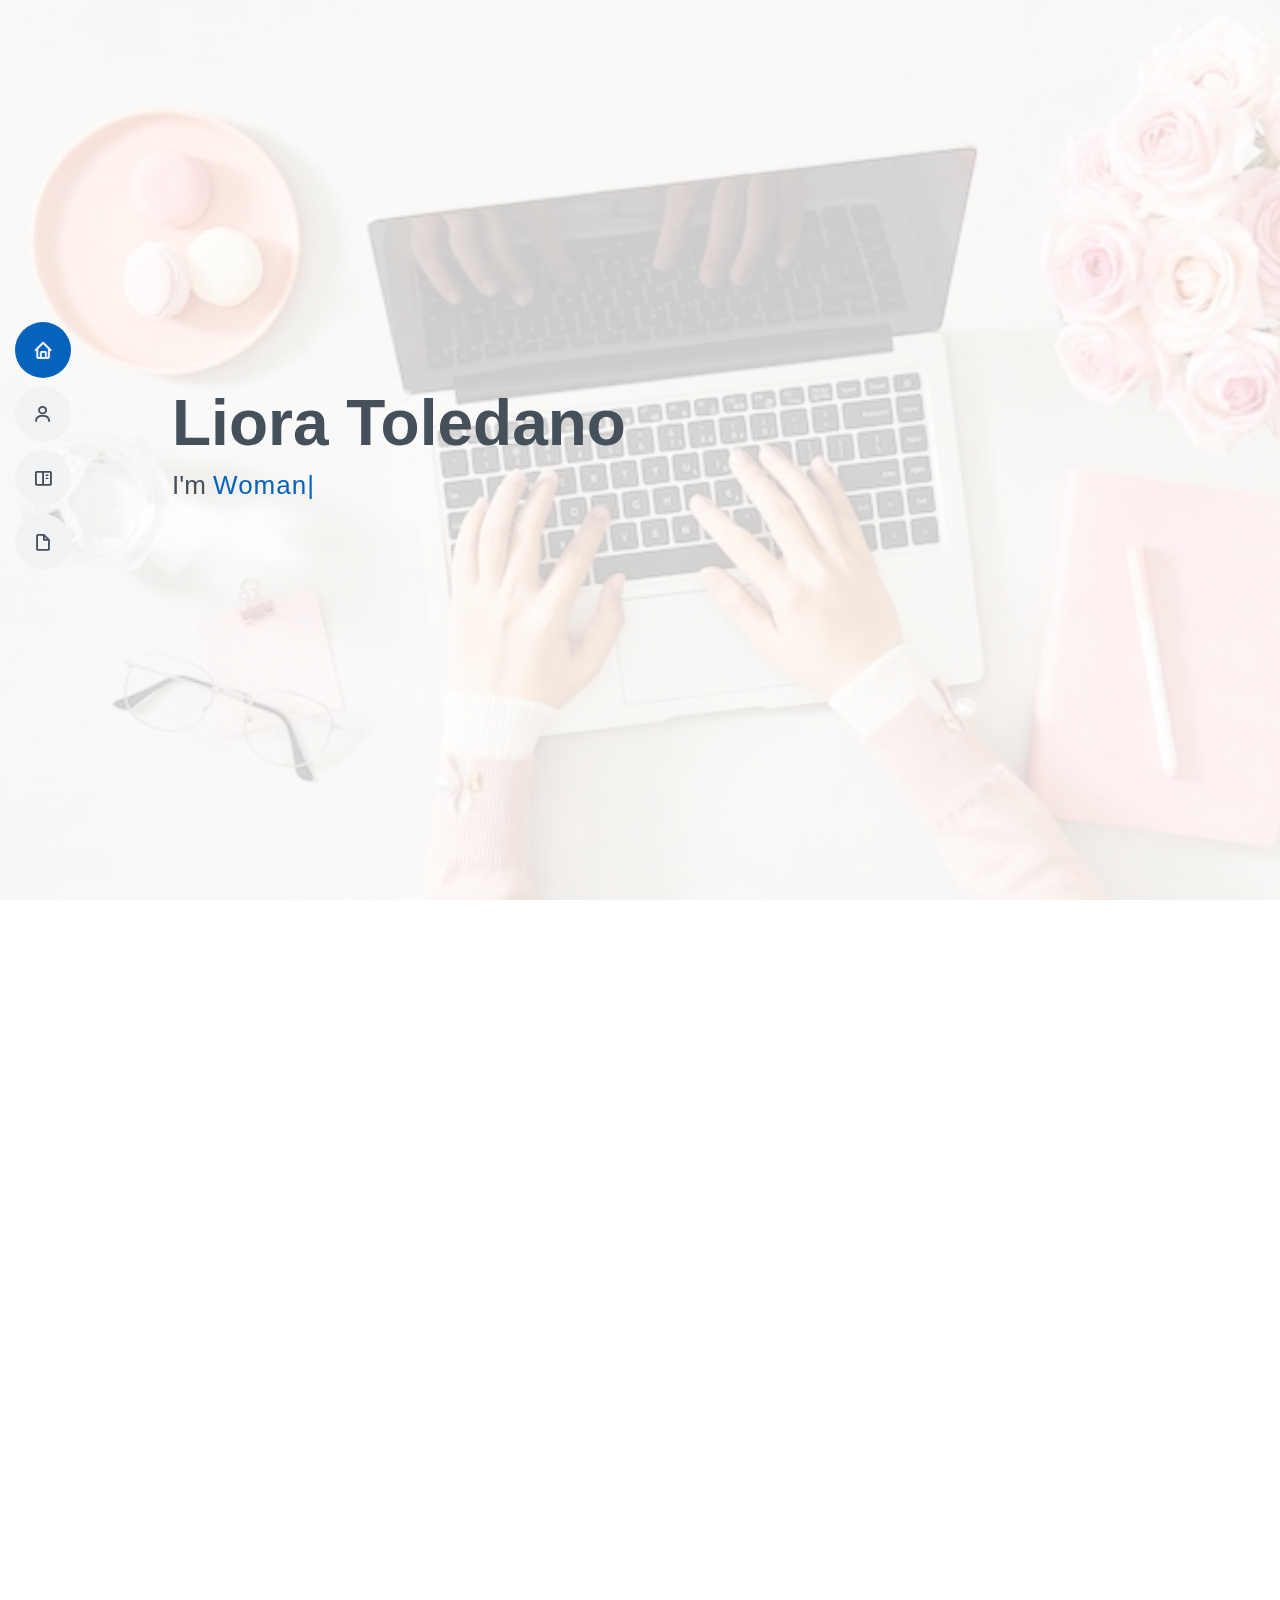
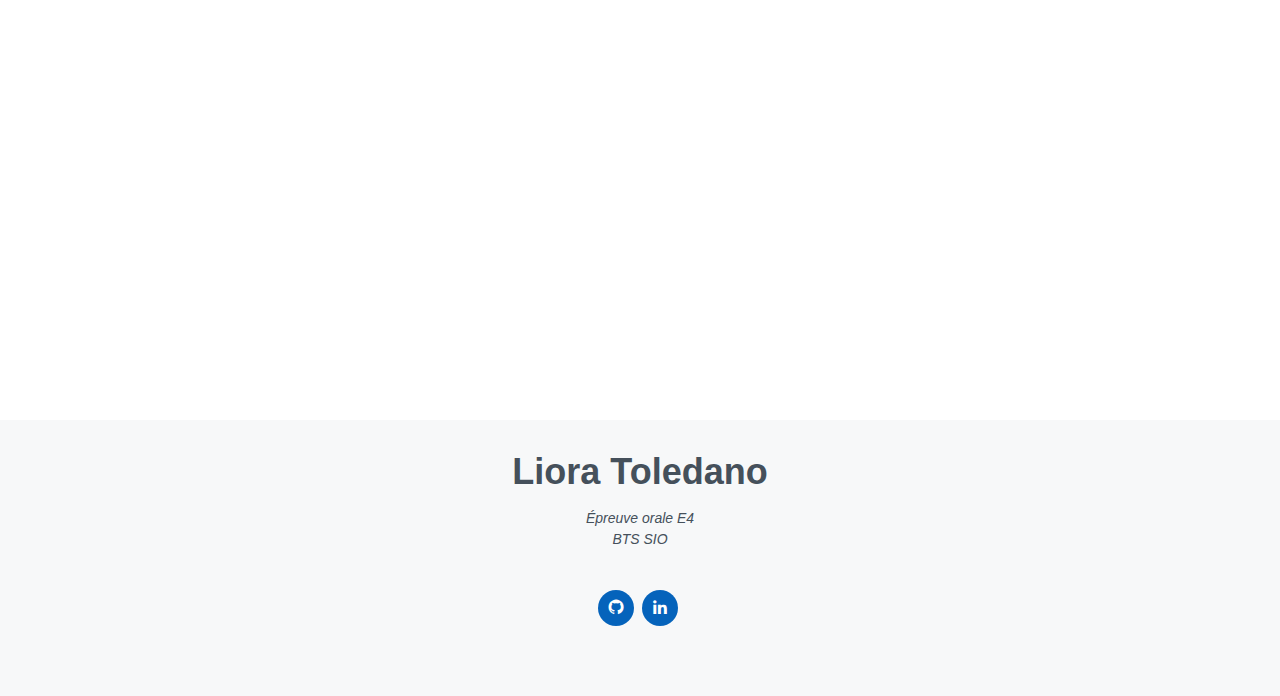
<file: MyResume 2/index.html>
<!DOCTYPE html>
<html lang="en">

<head>
  <meta charset="utf-8">
  <meta content="width=device-width, initial-scale=1.0" name="viewport">

  <title>Mon Portfolio</title>
  <meta content="" name="description">
  <meta content="" name="keywords">


  <!--//image dans l url -->
  <link href="assets/img/testimonials/liora.jpg" rel="icon">
  <link href="assets/img/apple-touch-icon.png" rel="apple-touch-icon">


  <!-- Vendor CSS Files -->
  <link href="assets/vendor/aos/aos.css" rel="stylesheet">
  <link href="assets/vendor/bootstrap/css/bootstrap.min.css" rel="stylesheet">
  <link href="assets/vendor/bootstrap-icons/bootstrap-icons.css" rel="stylesheet">
  <link href="assets/vendor/boxicons/css/boxicons.min.css" rel="stylesheet">
  <link href="assets/vendor/glightbox/css/glightbox.min.css" rel="stylesheet">
  <link href="assets/vendor/swiper/swiper-bundle.min.css" rel="stylesheet">

  <!-- Template Main CSS File -->
  <link href="assets/css/style.css" rel="stylesheet">

  <!-- =======================================================
  * Template Name: MyResume - v4.9.2
  * Template URL: https://bootstrapmade.com/free-html-bootstrap-template-my-resume/
  * Author: BootstrapMade.com
  * License: https://bootstrapmade.com/license/
  ======================================================== -->
</head>

<body>

  <!-- ======= Mobile nav toggle button ======= -->
  <!-- <button type="button" class="mobile-nav-toggle d-xl-none"><i class="bi bi-list mobile-nav-toggle"></i></button> -->
  <i class="bi bi-list mobile-nav-toggle d-lg-none"></i>
  <!-- ======= Header ======= -->
  <header id="header" class="d-flex flex-column justify-content-center">

    <nav id="navbar" class="navbar nav-menu">
      <ul>
        <li><a href="#hero" class="nav-link scrollto active"><i class="bx bx-home"></i> <span>Portfolio</span></a></li>
        <li><a href="#CV" class="nav-link scrollto"><i class="bx bx-user"></i> <span>CV</span></a></li>
        <li><a href="#resume" class="nav-link scrollto"><i class="bx bx-book-content"></i> <span>Stages</span></a></li>
        <li><a href="#portfolio" class="nav-link scrollto"><i class=" bx bx-file-blank"></i> <span>Projets</span></a></li>
      </ul>
    </nav><!-- .nav-menu -->

  </header><!-- End Header -->

  <!-- ======= Hero Section ======= -->
  <section id="hero" class="d-flex flex-column justify-content-center">
    <div class="container" data-aos="zoom-in" data-aos-delay="100">
      <h1>Liora Toledano</h1>
      <p>I'm <span class="typed" data-typed-items="Woman, Developer, Designer, Passionate"></span></p>
    </div>
  </section><!-- End Hero -->


    <!-- ======= Resume Section ======= -->
    <section id="CV" class="resume">
      <div class="container" data-aos="fade-up">
        <div class="section-title">
          <h2>Parcours Professionnel</h2>
        </div>

        <div class="row">
          <div class="col-lg-6">
            <h3 class="resume-title">Formation</h3>
            <div class="resume-item pb-0">
              <ul>
                <li>Lycée ORT Daniel Mayer Montreuil <br>
                  2022-2023: 2ème année de BTS Service Informatique aux Organisations en initial. </li>
                <li>Lycée ORT Daniel Mayer Montreuil <br>
                  2021-2022: 1ère année de BTS Service Informatique aux Organisations en initial.  </li>
                <li>Lycée ORT Daniel Mayer Montreuil <br>
                  2021: Baccalauréat Sciences et Technologies du Management et de la Gestion <br>
                  Spécialité: Systèmes d'Information et de Gestion <br>
                  Mention: Bien. </li>
                <li>Lycée ORT Daniel Mayer Montreuil <br>
                  2018: Brevet des collèges.</li>
              </ul>
            </div>

            <h3 class="resume-title">Langues</h3>
            <div class="resume-item">
              <ul>
                <li>Français: Langue courante</li>
                <li>Anglais: Notions</li>
                <li>Hébreu: Niveau scolaire</li>
              </ul>
            </div>
            <div class="resume-item">
            </div>
          </div>

          <div class="col-lg-6">
            <h3 class="resume-title">Compétences Informatiques</h3>
            <div class="resume-item">
              <h5>2020 - 2022</h5>
              <ul>
                <li>Auto formation langage HTML, CSS </li>
                <li>Attestation Secnum Académie (ANSSI): <br>
                  Sécurité informatique  </li>
                <li>Langage: PHP, JAVA, PYTHON </li>
                <li>Maitrise du framework Tailwind CSS</li>
                <li>Utilisation de Github  </li>
                <li>Manipulation de FIGMA (éditeur de maquettage) </li>
                <li>Bureautique PACK office (Word, Excel, Powerpoint)</li>
              </ul>
            </div>

            <div class="resume-item">
              <h3 class="resume-title">Expériences professionnelles</h3>
              <p>Stage de 5 semaines au sein de l'entreprise NORMAPART <br>
                Fonction: Réingénierie d'un site web existant <br>
                Environnement Technique: Wordpress </p>

              <p> <br>Vendeuse et conseillère <br>
                Boutique de mariage Couture Nuptiale </p>
            </div>
            </div>
          </div>
        </div>

      </div>
    </section><!-- End Resume Section -->

  <!-- ======= Services Section ======= -->
  <section id="services" class="services">
    <div class="container" data-aos="fade-up">

      <div class="section-title">
        <h2>Services</h2>
        <p>Magnam dolores commodi suscipit. Necessitatibus eius consequatur ex aliquid fuga eum quidem. Sit sint consectetur velit. Quisquam quos quisquam cupiditate. Et nemo qui impedit suscipit alias ea. Quia fugiat sit in iste officiis commodi quidem hic quas.</p>
      </div>

      <div class="row">

        <div class="col-lg-4 col-md-6 d-flex align-items-stretch" data-aos="zoom-in" data-aos-delay="100">
          <div class="icon-box iconbox-blue">
            <div class="icon">
              <svg width="100" height="100" viewBox="0 0 600 600" xmlns="http://www.w3.org/2000/svg">
                <path stroke="none" stroke-width="0" fill="#f5f5f5" d="M300,521.0016835830174C376.1290562159157,517.8887921683347,466.0731472004068,529.7835943286574,510.70327084640275,468.03025145048787C554.3714126377745,407.6079735673963,508.03601936045806,328.9844924480964,491.2728898941984,256.3432110539036C474.5976632858925,184.082847569629,479.9380746630129,96.60480741107993,416.23090153303,58.64404602377083C348.86323505073057,18.502131276798302,261.93793281208167,40.57373210992963,193.5410806939664,78.93577620505333C130.42746243093433,114.334589627462,98.30271207620316,179.96522072025542,76.75703585869454,249.04625023123273C51.97151888228291,328.5150500222984,13.704378332031375,421.85034740162234,66.52175969318436,486.19268352777647C119.04800174914682,550.1803526380478,217.28368757567262,524.383925680826,300,521.0016835830174"></path>
              </svg>
              <i class="bx bxl-dribbble"></i>
            </div>
            <h4><a href="">Lorem Ipsum</a></h4>
            <p>Voluptatum deleniti atque corrupti quos dolores et quas molestias excepturi</p>
          </div>
        </div>

        <div class="col-lg-4 col-md-6 d-flex align-items-stretch mt-4 mt-md-0" data-aos="zoom-in" data-aos-delay="200">
          <div class="icon-box iconbox-orange ">
            <div class="icon">
              <svg width="100" height="100" viewBox="0 0 600 600" xmlns="http://www.w3.org/2000/svg">
                <path stroke="none" stroke-width="0" fill="#f5f5f5" d="M300,582.0697525312426C382.5290701553225,586.8405444964366,449.9789794690241,525.3245884688669,502.5850820975895,461.55621195738473C556.606425686781,396.0723002908107,615.8543463187945,314.28637112970534,586.6730223649479,234.56875336149918C558.9533121215079,158.8439757836574,454.9685369536778,164.00468322053177,381.49747125262974,130.76875717737553C312.15926192815925,99.40240125094834,248.97055460311594,18.661163978235184,179.8680185752513,50.54337015887873C110.5421016452524,82.52863877960104,119.82277516462835,180.83849132639028,109.12597500060166,256.43424936330496C100.08760227029461,320.3096726198365,92.17705696193138,384.0621239912766,124.79988738764834,439.7174275375508C164.83382741302287,508.01625554203684,220.96474134820875,577.5009287672846,300,582.0697525312426"></path>
              </svg>
              <i class="bx bx-file"></i>
            </div>
            <h4><a href="">Sed Perspiciatis</a></h4>
            <p>Duis aute irure dolor in reprehenderit in voluptate velit esse cillum dolore</p>
          </div>
        </div>

        <div class="col-lg-4 col-md-6 d-flex align-items-stretch mt-4 mt-lg-0" data-aos="zoom-in" data-aos-delay="300">
          <div class="icon-box iconbox-pink">
            <div class="icon">
              <svg width="100" height="100" viewBox="0 0 600 600" xmlns="http://www.w3.org/2000/svg">
                <path stroke="none" stroke-width="0" fill="#f5f5f5" d="M300,541.5067337569781C382.14930387511276,545.0595476570109,479.8736841581634,548.3450877840088,526.4010558755058,480.5488172755941C571.5218469581645,414.80211281144784,517.5187510058486,332.0715597781072,496.52539010469104,255.14436215662573C477.37192572678356,184.95920475031193,473.57363656557914,105.61284051026155,413.0603344069578,65.22779650032875C343.27470386102294,18.654635553484475,251.2091493199835,5.337323636656869,175.0934190732945,40.62881213300186C97.87086631185822,76.43348514350839,51.98124368387456,156.15599469081315,36.44837278890362,239.84606092416172C21.716077023791087,319.22268207091537,43.775223500013084,401.1760424656574,96.891909868211,461.97329694683043C147.22146801428983,519.5804099606455,223.5754009179313,538.201503339737,300,541.5067337569781"></path>
              </svg>
              <i class="bx bx-tachometer"></i>
            </div>
            <h4><a href="">Magni Dolores</a></h4>
            <p>Excepteur sint occaecat cupidatat non proident, sunt in culpa qui officia</p>
          </div>
        </div>

        <div class="col-lg-4 col-md-6 d-flex align-items-stretch mt-4" data-aos="zoom-in" data-aos-delay="100">
          <div class="icon-box iconbox-yellow">
            <div class="icon">
              <svg width="100" height="100" viewBox="0 0 600 600" xmlns="http://www.w3.org/2000/svg">
                <path stroke="none" stroke-width="0" fill="#f5f5f5" d="M300,503.46388370962813C374.79870501325706,506.71871716319447,464.8034551963731,527.1746412648533,510.4981551193396,467.86667711651364C555.9287308511215,408.9015244558933,512.6030010748507,327.5744911775523,490.211057578863,256.5855673507754C471.097692560561,195.9906835881958,447.69079081568157,138.11976852964426,395.19560036434837,102.3242989838813C329.3053358748298,57.3949838291264,248.02791733380457,8.279543830951368,175.87071277845988,42.242879143198664C103.41431057327972,76.34704239035025,93.79494320519305,170.9812938413882,81.28167332365135,250.07896920659033C70.17666984294237,320.27484674793965,64.84698225790005,396.69656628748305,111.28512138212992,450.4950937839243C156.20124167950087,502.5303643271138,231.32542653798444,500.4755392045468,300,503.46388370962813"></path>
              </svg>
              <i class="bx bx-layer"></i>
            </div>
            <h4><a href="">Nemo Enim</a></h4>
            <p>At vero eos et accusamus et iusto odio dignissimos ducimus qui blanditiis</p>
          </div>
        </div>

        <div class="col-lg-4 col-md-6 d-flex align-items-stretch mt-4" data-aos="zoom-in" data-aos-delay="200">
          <div class="icon-box iconbox-red">
            <div class="icon">
              <svg width="100" height="100" viewBox="0 0 600 600" xmlns="http://www.w3.org/2000/svg">
                <path stroke="none" stroke-width="0" fill="#f5f5f5" d="M300,532.3542879108572C369.38199826031484,532.3153073249985,429.10787420159085,491.63046689027357,474.5244479745417,439.17860296908856C522.8885846962883,383.3225815378663,569.1668002868075,314.3205725914397,550.7432151929288,242.7694973846089C532.6665558377875,172.5657663291529,456.2379748765914,142.6223662098291,390.3689995646985,112.34683881706744C326.66090330228417,83.06452184765237,258.84405631176094,53.51806209861945,193.32584062364296,78.48882559362697C121.61183558270385,105.82097193414197,62.805066853699245,167.19869350419734,48.57481801355237,242.6138429142374C34.843463184063346,315.3850353017275,76.69343916112496,383.4422959591041,125.22947124332185,439.3748458443577C170.7312796277747,491.8107796887764,230.57421082200815,532.3932930995766,300,532.3542879108572"></path>
              </svg>
              <i class="bx bx-slideshow"></i>
            </div>
            <h4><a href="">Dele Cardo</a></h4>
            <p>Quis consequatur saepe eligendi voluptatem consequatur dolor consequuntur</p>
          </div>
        </div>

        <div class="col-lg-4 col-md-6 d-flex align-items-stretch mt-4" data-aos="zoom-in" data-aos-delay="300">
          <div class="icon-box iconbox-teal">
            <div class="icon">
              <svg width="100" height="100" viewBox="0 0 600 600" xmlns="http://www.w3.org/2000/svg">
                <path stroke="none" stroke-width="0" fill="#f5f5f5" d="M300,566.797414625762C385.7384707136149,576.1784315230908,478.7894351017131,552.8928747891023,531.9192734346935,484.94944893311C584.6109503024035,417.5663521118492,582.489472248146,322.67544863468447,553.9536738515405,242.03673114598146C529.1557734026468,171.96086150256528,465.24506316201064,127.66468636344209,395.9583748389544,100.7403814666027C334.2173773831606,76.7482773500951,269.4350130405921,84.62216499799875,207.1952322260088,107.2889140133804C132.92018162631612,134.33871894543012,41.79353780512637,160.00259165414826,22.644507872594943,236.69541883565114C3.319112789854554,314.0945973066697,72.72355303640163,379.243833228382,124.04198916343866,440.3218312028393C172.9286146004772,498.5055451809895,224.45579914871206,558.5317968840102,300,566.797414625762"></path>
              </svg>
              <i class="bx bx-arch"></i>
            </div>
            <h4><a href="">Divera Don</a></h4>
            <p>Modi nostrum vel laborum. Porro fugit error sit minus sapiente sit aspernatur</p>
          </div>
        </div>

      </div>

    </div>
  </section><!-- End Services Section -->


  <!-- ======= C'est la ======= -->
  <!-- ======= Services Section ======= -->
  <section id="resume" class="services">
    <div class="container" data-aos="fade-up">

      <div class="section-title">
        <h2>Stages</h2>
        <p>Magnam dolores commodi suscipit. Necessitatibus eius consequatur ex aliquid fuga eum quidem. Sit sint consectetur velit. Quisquam quos quisquam cupiditate. Et nemo qui impedit suscipit alias ea. Quia fugiat sit in iste officiis commodi quidem hic quas.</p>
      </div>

      <div class="row">

        <div class="col-lg-4 col-md-6 d-flex align-items-stretch" data-aos="zoom-in" data-aos-delay="100">
          <div class="icon-box iconbox-blue">
            <div class="icon">
              <svg width="100" height="100" viewBox="0 0 600 600" xmlns="http://www.w3.org/2000/svg">
                <path stroke="none" stroke-width="0" fill="#f5f5f5" d="M300,521.0016835830174C376.1290562159157,517.8887921683347,466.0731472004068,529.7835943286574,510.70327084640275,468.03025145048787C554.3714126377745,407.6079735673963,508.03601936045806,328.9844924480964,491.2728898941984,256.3432110539036C474.5976632858925,184.082847569629,479.9380746630129,96.60480741107993,416.23090153303,58.64404602377083C348.86323505073057,18.502131276798302,261.93793281208167,40.57373210992963,193.5410806939664,78.93577620505333C130.42746243093433,114.334589627462,98.30271207620316,179.96522072025542,76.75703585869454,249.04625023123273C51.97151888228291,328.5150500222984,13.704378332031375,421.85034740162234,66.52175969318436,486.19268352777647C119.04800174914682,550.1803526380478,217.28368757567262,524.383925680826,300,521.0016835830174"></path>
              </svg>
              <i class="bx bxl-dribbble"></i>
            </div>
            <h4><a href="">Lorem Ipsum</a></h4>
            <p>Voluptatum deleniti atque corrupti quos dolores et quas molestias excepturi</p>
          </div>
        </div>

        <div class="col-lg-4 col-md-6 d-flex align-items-stretch mt-4 mt-md-0" data-aos="zoom-in" data-aos-delay="200">
          <div class="icon-box iconbox-orange ">
            <div class="icon">
              <svg width="100" height="100" viewBox="0 0 600 600" xmlns="http://www.w3.org/2000/svg">
                <path stroke="none" stroke-width="0" fill="#f5f5f5" d="M300,582.0697525312426C382.5290701553225,586.8405444964366,449.9789794690241,525.3245884688669,502.5850820975895,461.55621195738473C556.606425686781,396.0723002908107,615.8543463187945,314.28637112970534,586.6730223649479,234.56875336149918C558.9533121215079,158.8439757836574,454.9685369536778,164.00468322053177,381.49747125262974,130.76875717737553C312.15926192815925,99.40240125094834,248.97055460311594,18.661163978235184,179.8680185752513,50.54337015887873C110.5421016452524,82.52863877960104,119.82277516462835,180.83849132639028,109.12597500060166,256.43424936330496C100.08760227029461,320.3096726198365,92.17705696193138,384.0621239912766,124.79988738764834,439.7174275375508C164.83382741302287,508.01625554203684,220.96474134820875,577.5009287672846,300,582.0697525312426"></path>
              </svg>
              <i class="bx bx-file"></i>
            </div>
            <h4><a href="">Sed Perspiciatis</a></h4>
            <p>Duis aute irure dolor in reprehenderit in voluptate velit esse cillum dolore</p>
          </div>
        </div>

        <div class="col-lg-4 col-md-6 d-flex align-items-stretch mt-4 mt-lg-0" data-aos="zoom-in" data-aos-delay="300">
          <div class="icon-box iconbox-pink">
            <div class="icon">
              <svg width="100" height="100" viewBox="0 0 600 600" xmlns="http://www.w3.org/2000/svg">
                <path stroke="none" stroke-width="0" fill="#f5f5f5" d="M300,541.5067337569781C382.14930387511276,545.0595476570109,479.8736841581634,548.3450877840088,526.4010558755058,480.5488172755941C571.5218469581645,414.80211281144784,517.5187510058486,332.0715597781072,496.52539010469104,255.14436215662573C477.37192572678356,184.95920475031193,473.57363656557914,105.61284051026155,413.0603344069578,65.22779650032875C343.27470386102294,18.654635553484475,251.2091493199835,5.337323636656869,175.0934190732945,40.62881213300186C97.87086631185822,76.43348514350839,51.98124368387456,156.15599469081315,36.44837278890362,239.84606092416172C21.716077023791087,319.22268207091537,43.775223500013084,401.1760424656574,96.891909868211,461.97329694683043C147.22146801428983,519.5804099606455,223.5754009179313,538.201503339737,300,541.5067337569781"></path>
              </svg>
              <i class="bx bx-tachometer"></i>
            </div>
            <h4><a href="">Magni Dolores</a></h4>
            <p>Excepteur sint occaecat cupidatat non proident, sunt in culpa qui officia</p>
          </div>
        </div>

        <div class="col-lg-4 col-md-6 d-flex align-items-stretch mt-4" data-aos="zoom-in" data-aos-delay="100">
          <div class="icon-box iconbox-yellow">
            <div class="icon">
              <svg width="100" height="100" viewBox="0 0 600 600" xmlns="http://www.w3.org/2000/svg">
                <path stroke="none" stroke-width="0" fill="#f5f5f5" d="M300,503.46388370962813C374.79870501325706,506.71871716319447,464.8034551963731,527.1746412648533,510.4981551193396,467.86667711651364C555.9287308511215,408.9015244558933,512.6030010748507,327.5744911775523,490.211057578863,256.5855673507754C471.097692560561,195.9906835881958,447.69079081568157,138.11976852964426,395.19560036434837,102.3242989838813C329.3053358748298,57.3949838291264,248.02791733380457,8.279543830951368,175.87071277845988,42.242879143198664C103.41431057327972,76.34704239035025,93.79494320519305,170.9812938413882,81.28167332365135,250.07896920659033C70.17666984294237,320.27484674793965,64.84698225790005,396.69656628748305,111.28512138212992,450.4950937839243C156.20124167950087,502.5303643271138,231.32542653798444,500.4755392045468,300,503.46388370962813"></path>
              </svg>
              <i class="bx bx-layer"></i>
            </div>
            <h4><a href="">Nemo Enim</a></h4>
            <p>At vero eos et accusamus et iusto odio dignissimos ducimus qui blanditiis</p>
          </div>
        </div>

        <div class="col-lg-4 col-md-6 d-flex align-items-stretch mt-4" data-aos="zoom-in" data-aos-delay="200">
          <div class="icon-box iconbox-red">
            <div class="icon">
              <svg width="100" height="100" viewBox="0 0 600 600" xmlns="http://www.w3.org/2000/svg">
                <path stroke="none" stroke-width="0" fill="#f5f5f5" d="M300,532.3542879108572C369.38199826031484,532.3153073249985,429.10787420159085,491.63046689027357,474.5244479745417,439.17860296908856C522.8885846962883,383.3225815378663,569.1668002868075,314.3205725914397,550.7432151929288,242.7694973846089C532.6665558377875,172.5657663291529,456.2379748765914,142.6223662098291,390.3689995646985,112.34683881706744C326.66090330228417,83.06452184765237,258.84405631176094,53.51806209861945,193.32584062364296,78.48882559362697C121.61183558270385,105.82097193414197,62.805066853699245,167.19869350419734,48.57481801355237,242.6138429142374C34.843463184063346,315.3850353017275,76.69343916112496,383.4422959591041,125.22947124332185,439.3748458443577C170.7312796277747,491.8107796887764,230.57421082200815,532.3932930995766,300,532.3542879108572"></path>
              </svg>
              <i class="bx bx-slideshow"></i>
            </div>
            <h4><a href="">Dele Cardo</a></h4>
            <p>Quis consequatur saepe eligendi voluptatem consequatur dolor consequuntur</p>
          </div>
        </div>

        <div class="col-lg-4 col-md-6 d-flex align-items-stretch mt-4" data-aos="zoom-in" data-aos-delay="300">
          <div class="icon-box iconbox-teal">
            <div class="icon">
              <svg width="100" height="100" viewBox="0 0 600 600" xmlns="http://www.w3.org/2000/svg">
                <path stroke="none" stroke-width="0" fill="#f5f5f5" d="M300,566.797414625762C385.7384707136149,576.1784315230908,478.7894351017131,552.8928747891023,531.9192734346935,484.94944893311C584.6109503024035,417.5663521118492,582.489472248146,322.67544863468447,553.9536738515405,242.03673114598146C529.1557734026468,171.96086150256528,465.24506316201064,127.66468636344209,395.9583748389544,100.7403814666027C334.2173773831606,76.7482773500951,269.4350130405921,84.62216499799875,207.1952322260088,107.2889140133804C132.92018162631612,134.33871894543012,41.79353780512637,160.00259165414826,22.644507872594943,236.69541883565114C3.319112789854554,314.0945973066697,72.72355303640163,379.243833228382,124.04198916343866,440.3218312028393C172.9286146004772,498.5055451809895,224.45579914871206,558.5317968840102,300,566.797414625762"></path>
              </svg>
              <i class="bx bx-arch"></i>
            </div>
            <h4><a href="">Divera Don</a></h4>
            <p>Modi nostrum vel laborum. Porro fugit error sit minus sapiente sit aspernatur</p>
          </div>
        </div>

      </div>

    </div>
  </section><!-- End Services Section -->

    <!-- ======= Portfolio Section ======= -->
    <section id="portfolio" class="portfolio section-bg">
      <div class="container" data-aos="fade-up">

        <div class="section-title">
          <h2>Portfolio</h2>
          <p>Magnam dolores commodi suscipit. Necessitatibus eius consequatur ex aliquid fuga eum quidem. Sit sint consectetur velit. Quisquam quos quisquam cupiditate. Et nemo qui impedit suscipit alias ea. Quia fugiat sit in iste officiis commodi quidem hic quas.</p>
        </div>

        <div class="row">
          <div class="col-lg-12 d-flex justify-content-center" data-aos="fade-up" data-aos-delay="100">
            <ul id="portfolio-flters">
              <li data-filter="*" class="filter-active">All</li>
              <li data-filter=".filter-app">App</li>
              <li data-filter=".filter-card">Card</li>
              <li data-filter=".filter-web">Web</li>
            </ul>
          </div>
        </div>

        <div class="row portfolio-container" data-aos="fade-up" data-aos-delay="200">

          <div class="col-lg-4 col-md-6 portfolio-item filter-app">
            <div class="portfolio-wrap">
              <img src="assets/img/portfolio/portfolio-1.jpg" class="img-fluid" alt="">
              <div class="portfolio-info">
                <h4>App 1</h4>
                <p>App</p>
                <div class="portfolio-links">
                  <a href="assets/img/portfolio/portfolio-1.jpg" data-gallery="portfolioGallery" class="portfolio-lightbox" title="App 1"><i class="bx bx-plus"></i></a>
                  <a href="portfolio-details.html" class="portfolio-details-lightbox" data-glightbox="type: external" title="Portfolio Details"><i class="bx bx-link"></i></a>
                </div>
              </div>
            </div>
          </div>

          <div class="col-lg-4 col-md-6 portfolio-item filter-web">
            <div class="portfolio-wrap">
              <img src="assets/img/portfolio/portfolio-2.jpg" class="img-fluid" alt="">
              <div class="portfolio-info">
                <h4>Web 3</h4>
                <p>Web</p>
                <div class="portfolio-links">
                  <a href="assets/img/portfolio/portfolio-2.jpg" data-gallery="portfolioGallery" class="portfolio-lightbox" title="Web 3"><i class="bx bx-plus"></i></a>
                  <a href="portfolio-details.html" class="portfolio-details-lightbox" data-glightbox="type: external" title="Portfolio Details"><i class="bx bx-link"></i></a>
                </div>
              </div>
            </div>
          </div>

          <div class="col-lg-4 col-md-6 portfolio-item filter-app">
            <div class="portfolio-wrap">
              <img src="assets/img/portfolio/portfolio-3.jpg" class="img-fluid" alt="">
              <div class="portfolio-info">
                <h4>App 2</h4>
                <p>App</p>
                <div class="portfolio-links">
                  <a href="assets/img/portfolio/portfolio-3.jpg" data-gallery="portfolioGallery" class="portfolio-lightbox" title="App 2"><i class="bx bx-plus"></i></a>
                  <a href="portfolio-details.html" class="portfolio-details-lightbox" data-glightbox="type: external" title="Portfolio Details"><i class="bx bx-link"></i></a>
                </div>
              </div>
            </div>
          </div>

          <div class="col-lg-4 col-md-6 portfolio-item filter-card">
            <div class="portfolio-wrap">
              <img src="assets/img/portfolio/portfolio-4.jpg" class="img-fluid" alt="">
              <div class="portfolio-info">
                <h4>Card 2</h4>
                <p>Card</p>
                <div class="portfolio-links">
                  <a href="assets/img/portfolio/portfolio-4.jpg" data-gallery="portfolioGallery" class="portfolio-lightbox" title="Card 2"><i class="bx bx-plus"></i></a>
                  <a href="portfolio-details.html" class="portfolio-details-lightbox" data-glightbox="type: external" title="Portfolio Details"><i class="bx bx-link"></i></a>
                </div>
              </div>
            </div>
          </div>

          <div class="col-lg-4 col-md-6 portfolio-item filter-web">
            <div class="portfolio-wrap">
              <img src="assets/img/portfolio/portfolio-5.jpg" class="img-fluid" alt="">
              <div class="portfolio-info">
                <h4>Web 2</h4>
                <p>Web</p>
                <div class="portfolio-links">
                  <a href="assets/img/portfolio/portfolio-5.jpg" data-gallery="portfolioGallery" class="portfolio-lightbox" title="Web 2"><i class="bx bx-plus"></i></a>
                  <a href="portfolio-details.html" class="portfolio-details-lightbox" data-glightbox="type: external" title="Portfolio Details"><i class="bx bx-link"></i></a>
                </div>
              </div>
            </div>
          </div>

          <div class="col-lg-4 col-md-6 portfolio-item filter-app">
            <div class="portfolio-wrap">
              <img src="assets/img/portfolio/portfolio-6.jpg" class="img-fluid" alt="">
              <div class="portfolio-info">
                <h4>App 3</h4>
                <p>App</p>
                <div class="portfolio-links">
                  <a href="assets/img/portfolio/portfolio-6.jpg" data-gallery="portfolioGallery" class="portfolio-lightbox" title="App 3"><i class="bx bx-plus"></i></a>
                  <a href="portfolio-details.html" class="portfolio-details-lightbox" data-glightbox="type: external" title="Portfolio Details"><i class="bx bx-link"></i></a>
                </div>
              </div>
            </div>
          </div>

          <div class="col-lg-4 col-md-6 portfolio-item filter-card">
            <div class="portfolio-wrap">
              <img src="assets/img/portfolio/portfolio-7.jpg" class="img-fluid" alt="">
              <div class="portfolio-info">
                <h4>Card 1</h4>
                <p>Card</p>
                <div class="portfolio-links">
                  <a href="assets/img/portfolio/portfolio-7.jpg" data-gallery="portfolioGallery" class="portfolio-lightbox" title="Card 1"><i class="bx bx-plus"></i></a>
                  <a href="portfolio-details.html" class="portfolio-details-lightbox" data-glightbox="type: external" title="Portfolio Details"><i class="bx bx-link"></i></a>
                </div>
              </div>
            </div>
          </div>

          <div class="col-lg-4 col-md-6 portfolio-item filter-card">
            <div class="portfolio-wrap">
              <img src="assets/img/portfolio/portfolio-8.jpg" class="img-fluid" alt="">
              <div class="portfolio-info">
                <h4>Card 3</h4>
                <p>Card</p>
                <div class="portfolio-links">
                  <a href="assets/img/portfolio/portfolio-8.jpg" data-gallery="portfolioGallery" class="portfolio-lightbox" title="Card 3"><i class="bx bx-plus"></i></a>
                  <a href="portfolio-details.html" class="portfolio-details-lightbox" data-glightbox="type: external" title="Portfolio Details"><i class="bx bx-link"></i></a>
                </div>
              </div>
            </div>
          </div>

          <div class="col-lg-4 col-md-6 portfolio-item filter-web">
            <div class="portfolio-wrap">
              <img src="assets/img/portfolio/portfolio-9.jpg" class="img-fluid" alt="">
              <div class="portfolio-info">
                <h4>Web 3</h4>
                <p>Web</p>
                <div class="portfolio-links">
                  <a href="assets/img/portfolio/portfolio-9.jpg" data-gallery="portfolioGallery" class="portfolio-lightbox" title="Web 3"><i class="bx bx-plus"></i></a>
                  <a href="portfolio-details.html" class="portfolio-details-lightbox" data-glightbox="type: external" title="Portfolio Details"><i class="bx bx-link"></i></a>
                </div>
              </div>
            </div>
          </div>

        </div>

      </div>
    </section><!-- End Portfolio Section -->


  <!-- ======= Footer ======= -->
  <footer id="footer">
    <div class="container">
      <h3>Liora Toledano</h3>
      <p>Épreuve orale E4 <br> BTS SIO </p>
      <div class="social-links">
        <a href="#" class="github"><i class="bx bxl-github"></i></a>
        <a href="#" class="linkedin"><i class="bx bxl-linkedin"></i></a>
      </div>
    </div>
  </footer><!-- End Footer -->

  <div id="preloader"></div>
  <a href="#" class="back-to-top d-flex align-items-center justify-content-center"><i class="bi bi-arrow-up-short"></i></a>

  <!-- Vendor JS Files -->
  <script src="assets/vendor/purecounter/purecounter_vanilla.js"></script>
  <script src="assets/vendor/aos/aos.js"></script>
  <script src="assets/vendor/bootstrap/js/bootstrap.bundle.min.js"></script>
  <script src="assets/vendor/glightbox/js/glightbox.min.js"></script>
  <script src="assets/vendor/isotope-layout/isotope.pkgd.min.js"></script>
  <script src="assets/vendor/swiper/swiper-bundle.min.js"></script>
  <script src="assets/vendor/typed.js/typed.min.js"></script>
  <script src="assets/vendor/waypoints/noframework.waypoints.js"></script>
  <script src="assets/vendor/php-email-form/validate.js"></script>

  <!-- Template Main JS File -->
  <script src="assets/js/main.js"></script>

</body>

</html>
</file>
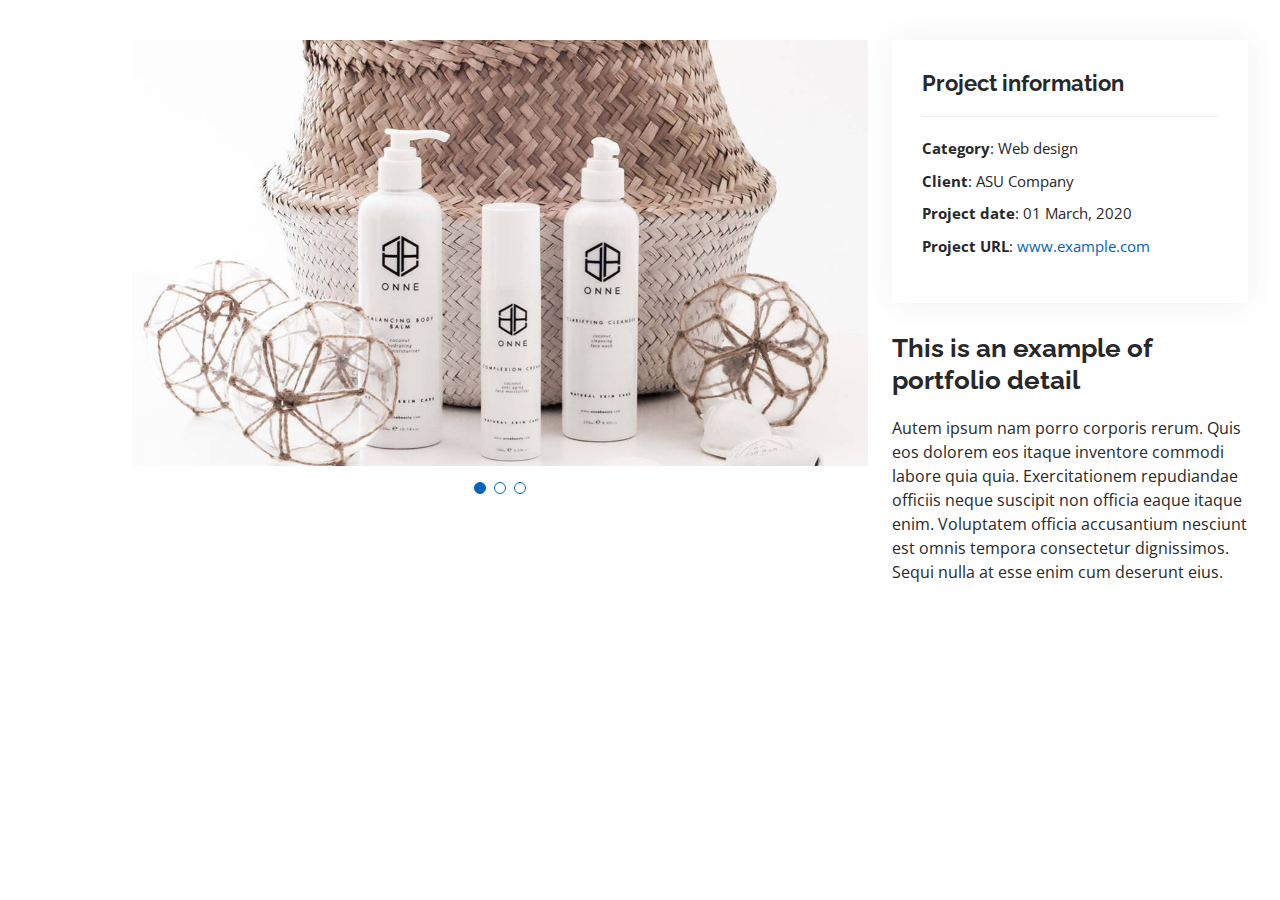
<file: portfolio-details.html>
<!DOCTYPE html>
<html lang="en">

<head>
  <meta charset="utf-8">
  <meta content="width=device-width, initial-scale=1.0" name="viewport">

  <title>Portfolio Details - Personal Bootstrap Template</title>
  <meta content="" name="description">
  <meta content="" name="keywords">

  <!-- Favicons -->
  <link href="assets/img/favicon.png" rel="icon">
  <link href="assets/img/apple-touch-icon.png" rel="apple-touch-icon">

  <!-- Google Fonts -->
  <link href="https://fonts.googleapis.com/css?family=Open+Sans:300,300i,400,400i,600,600i,700,700i|Raleway:300,300i,400,400i,500,500i,600,600i,700,700i|Poppins:300,300i,400,400i,500,500i,600,600i,700,700i" rel="stylesheet">

  <!-- Vendor CSS Files -->
  <link href="assets/vendor/aos/aos.css" rel="stylesheet">
  <link href="assets/vendor/bootstrap/css/bootstrap.min.css" rel="stylesheet">
  <link href="assets/vendor/bootstrap-icons/bootstrap-icons.css" rel="stylesheet">
  <link href="assets/vendor/boxicons/css/boxicons.min.css" rel="stylesheet">
  <link href="assets/vendor/glightbox/css/glightbox.min.css" rel="stylesheet">
  <link href="assets/vendor/swiper/swiper-bundle.min.css" rel="stylesheet">

  <!-- Template Main CSS File -->
  <link href="assets/css/style.css" rel="stylesheet">

  <!-- =======================================================
  * Template Name: MyResume - v4.9.2
  * Template URL: https://bootstrapmade.com/free-html-bootstrap-template-my-resume/
  * Author: BootstrapMade.com
  * License: https://bootstrapmade.com/license/
  ======================================================== -->
</head>

<body>

  <main id="main">

    <!-- ======= Portfolio Details Section ======= -->
    <section id="portfolio-details" class="portfolio-details">
      <div class="container">

        <div class="row gy-4">

          <div class="col-lg-8">
            <div class="portfolio-details-slider swiper">
              <div class="swiper-wrapper align-items-center">

                <div class="swiper-slide">
                  <img src="assets/img/portfolio/portfolio-details-1.jpg" alt="">
                </div>

                <div class="swiper-slide">
                  <img src="assets/img/portfolio/portfolio-details-2.jpg" alt="">
                </div>

                <div class="swiper-slide">
                  <img src="assets/img/portfolio/portfolio-details-3.jpg" alt="">
                </div>

              </div>
              <div class="swiper-pagination"></div>
            </div>
          </div>

          <div class="col-lg-4">
            <div class="portfolio-info">
              <h3>Project information</h3>
              <ul>
                <li><strong>Category</strong>: Web design</li>
                <li><strong>Client</strong>: ASU Company</li>
                <li><strong>Project date</strong>: 01 March, 2020</li>
                <li><strong>Project URL</strong>: <a href="#">www.example.com</a></li>
              </ul>
            </div>
            <div class="portfolio-description">
              <h2>This is an example of portfolio detail</h2>
              <p>
                Autem ipsum nam porro corporis rerum. Quis eos dolorem eos itaque inventore commodi labore quia quia. Exercitationem repudiandae officiis neque suscipit non officia eaque itaque enim. Voluptatem officia accusantium nesciunt est omnis tempora consectetur dignissimos. Sequi nulla at esse enim cum deserunt eius.
              </p>
            </div>
          </div>

        </div>

      </div>
    </section><!-- End Portfolio Details Section -->

  </main><!-- End #main -->

  <div id="preloader"></div>
  <a href="#" class="back-to-top d-flex align-items-center justify-content-center"><i class="bi bi-arrow-up-short"></i></a>

  <!-- Vendor JS Files -->
  <script src="assets/vendor/purecounter/purecounter_vanilla.js"></script>
  <script src="assets/vendor/aos/aos.js"></script>
  <script src="assets/vendor/bootstrap/js/bootstrap.bundle.min.js"></script>
  <script src="assets/vendor/glightbox/js/glightbox.min.js"></script>
  <script src="assets/vendor/isotope-layout/isotope.pkgd.min.js"></script>
  <script src="assets/vendor/swiper/swiper-bundle.min.js"></script>
  <script src="assets/vendor/typed.js/typed.min.js"></script>
  <script src="assets/vendor/waypoints/noframework.waypoints.js"></script>
  <script src="assets/vendor/php-email-form/validate.js"></script>

  <!-- Template Main JS File -->
  <script src="assets/js/main.js"></script>

</body>

</html>
</file>
<file: MyResume 2/assets/css/style.css>
/**
* Template Name: MyResume - v4.9.2
* Template URL: https://bootstrapmade.com/free-html-bootstrap-template-my-resume/
* Author: BootstrapMade.com
* License: https://bootstrapmade.com/license/
*/

/*--------------------------------------------------------------
# General
--------------------------------------------------------------*/
body {
  font-family: "Open Sans", sans-serif;
  color: #272829;
}

a {
  color: #0563bb;
  text-decoration: none;
}

a:hover {
  color: #067ded;
  text-decoration: none;
}

h1,
h2,
h3,
h4,
h5,
h6 {
  font-family: "Raleway", sans-serif;
}

/*--------------------------------------------------------------
# Back to top button
--------------------------------------------------------------*/
.back-to-top {
  position: fixed;
  visibility: hidden;
  opacity: 0;
  right: 15px;
  bottom: 15px;
  z-index: 996;
  background: #0563bb;
  width: 40px;
  height: 40px;
  border-radius: 50px;
  transition: all 0.4s;
}

.back-to-top i {
  font-size: 28px;
  color: #fff;
  line-height: 0;
}

.back-to-top:hover {
  background: #0678e3;
  color: #fff;
}

.back-to-top.active {
  visibility: visible;
  opacity: 1;
}

/*--------------------------------------------------------------
# Preloader
--------------------------------------------------------------*/
#preloader {
  position: fixed;
  top: 0;
  left: 0;
  right: 0;
  bottom: 0;
  z-index: 9999;
  overflow: hidden;
  background: #fff;
}

#preloader:before {
  content: "";
  position: fixed;
  top: calc(50% - 30px);
  left: calc(50% - 30px);
  border: 6px solid #0563bb;
  border-top-color: #fff;
  border-bottom-color: #fff;
  border-radius: 50%;
  width: 60px;
  height: 60px;
  -webkit-animation: animate-preloader 1s linear infinite;
  animation: animate-preloader 1s linear infinite;
}

@-webkit-keyframes animate-preloader {
  0% {
    transform: rotate(0deg);
  }

  100% {
    transform: rotate(360deg);
  }
}

@keyframes animate-preloader {
  0% {
    transform: rotate(0deg);
  }

  100% {
    transform: rotate(360deg);
  }
}

/*--------------------------------------------------------------
# Disable aos animation delay on mobile devices
--------------------------------------------------------------*/
@media screen and (max-width: 768px) {
  [data-aos-delay] {
    transition-delay: 0 !important;
  }
}

/*--------------------------------------------------------------
# Header
--------------------------------------------------------------*/
#header {
  position: fixed;
  top: 0;
  left: 0;
  bottom: 0;
  z-index: 9997;
  transition: all 0.5s;
  padding: 15px;
  overflow-y: auto;
}

@media (max-width: 991px) {
  #header {
    width: 300px;
    background: #fff;
    border-right: 1px solid #e6e9ec;
    left: -300px;
  }
}

@media (min-width: 991px) {
  #main {
    margin-left: 100px;
  }
}

/*--------------------------------------------------------------
# Navigation Menu
--------------------------------------------------------------*/
/**
* Desktop Navigation 
*/
.nav-menu {
  padding: 0;
  display: block;
}

.nav-menu * {
  margin: 0;
  padding: 0;
  list-style: none;
}

.nav-menu>ul>li {
  position: relative;
  white-space: nowrap;
}

.nav-menu a,
.nav-menu a:focus {
  display: flex;
  align-items: center;
  color: #45505b;
  padding: 10px 18px;
  margin-bottom: 8px;
  transition: 0.3s;
  font-size: 15px;
  border-radius: 50px;
  background: #f2f3f5;
  height: 56px;
  width: 100%;
  overflow: hidden;
  transition: 0.3s;
}

.nav-menu a i,
.nav-menu a:focus i {
  font-size: 20px;
}

.nav-menu a span,
.nav-menu a:focus span {
  padding: 0 5px 0 7px;
  color: #45505b;
}

@media (min-width: 992px) {

  .nav-menu a,
  .nav-menu a:focus {
    width: 56px;
  }

  .nav-menu a span,
  .nav-menu a:focus span {
    display: none;
    color: #fff;
  }
}

.nav-menu a:hover,
.nav-menu .active,
.nav-menu .active:focus,
.nav-menu li:hover>a {
  color: #fff;
  background: #0563bb;
}

.nav-menu a:hover span,
.nav-menu .active span,
.nav-menu .active:focus span,
.nav-menu li:hover>a span {
  color: #fff;
}

.nav-menu a:hover,
.nav-menu li:hover>a {
  width: 100%;
  color: #fff;
}

.nav-menu a:hover span,
.nav-menu li:hover>a span {
  display: block;
}

/**
* Mobile Navigation 
*/
.mobile-nav-toggle {
  position: fixed;
  right: 10px;
  top: 10px;
  z-index: 9998;
  border: 0;
  background: none;
  font-size: 28px;
  transition: all 0.4s;
  outline: none !important;
  line-height: 0;
  cursor: pointer;
  border-radius: 50px;
  padding: 5px;
}

.mobile-nav-toggle i {
  color: #45505b;
}

.mobile-nav-active {
  overflow: hidden;
}

.mobile-nav-active #header {
  left: 0;
}

.mobile-nav-active .mobile-nav-toggle {
  color: #fff;
  background-color: #0563bb;
}

/*--------------------------------------------------------------
# Hero Section
--------------------------------------------------------------*/
#hero {
  width: 100%;
  height: 100vh;
  background: url("../img/testimonials/bravo.jpeg") top right no-repeat;
  background-size: cover;
  position: relative;
}

@media (min-width: 992px) {
  #hero {
    padding-left: 160px;
  }
}

#hero:before {
  content: "";
  background: rgba(255, 255, 255, 0.8);
  position: absolute;
  bottom: 0;
  top: 0;
  left: 0;
  right: 0;
}

#hero h1 {
  margin: 0;
  font-size: 64px;
  font-weight: 700;
  line-height: 56px;
  color: #45505b;
}

#hero p {
  color: #45505b;
  margin: 15px 0 0 0;
  font-size: 26px;
  font-family: "Poppins", sans-serif;
}

#hero p span {
  color: #0563bb;
  letter-spacing: 1px;
}

#hero .social-links {
  margin-top: 30px;
}

#hero .social-links a {
  font-size: 24px;
  display: inline-block;
  color: #45505b;
  line-height: 1;
  margin-right: 20px;
  transition: 0.3s;
}

#hero .social-links a:hover {
  color: #0563bb;
}

@media (max-width: 992px) {
  #hero {
    text-align: center;
  }

  #hero h1 {
    font-size: 32px;
    line-height: 36px;
  }

  #hero p {
    margin-top: 10px;
    font-size: 20px;
    line-height: 24px;
  }
}

/*--------------------------------------------------------------
# Sections General
--------------------------------------------------------------*/
section {
  padding: 60px 0;
  overflow: hidden;
}

.section-title {
  text-align: center;
  padding-bottom: 30px;
}

.section-title h2 {
  font-size: 32px;
  font-weight: bold;
  text-transform: uppercase;
  margin-bottom: 20px;
  padding-bottom: 20px;
  position: relative;
  color: #45505b;
}

.section-title h2::before {
  content: "";
  position: absolute;
  display: block;
  width: 120px;
  height: 1px;
  background: #ddd;
  bottom: 1px;
  left: calc(50% - 60px);
}

.section-title h2::after {
  content: "";
  position: absolute;
  display: block;
  width: 40px;
  height: 3px;
  background: #0563bb;
  bottom: 0;
  left: calc(50% - 20px);
}

.section-title p {
  margin-bottom: 0;
}

/*--------------------------------------------------------------
# About
--------------------------------------------------------------*/
.about .content h3 {
  font-weight: 700;
  font-size: 26px;
  color: #728394;
}

.about .content ul {
  list-style: none;
  padding: 0;
}

.about .content ul li {
  margin-bottom: 20px;
  display: flex;
  align-items: center;
}

.about .content ul strong {
  margin-right: 10px;
}

.about .content ul i {
  font-size: 16px;
  margin-right: 5px;
  color: #0563bb;
  line-height: 0;
}

.about .content p:last-child {
  margin-bottom: 0;
}

/*--------------------------------------------------------------
# Facts
--------------------------------------------------------------*/
.facts .count-box {
  padding: 30px 30px 25px 30px;
  margin-top: 30px;
  width: 100%;
  position: relative;
  text-align: center;
  background: #fff;
}

.facts .count-box i {
  position: absolute;
  top: -25px;
  left: 50%;
  transform: translateX(-50%);
  font-size: 24px;
  background: #0563bb;
  color: #fff;
  border-radius: 50px;
  display: inline-flex;
  align-items: center;
  justify-content: center;
  width: 48px;
  height: 48px;
}

.facts .count-box span {
  font-size: 36px;
  display: block;
  font-weight: 600;
  color: #011426;
}

.facts .count-box p {
  padding: 0;
  margin: 0;
  font-family: "Raleway", sans-serif;
  font-size: 14px;
}

/*--------------------------------------------------------------
# Akills
--------------------------------------------------------------*/
.skills .progress {
  height: 60px;
  display: block;
  background: none;
  border-radius: 0;
}

.skills .progress .skill {
  padding: 10px 0;
  margin: 0;
  text-transform: uppercase;
  display: block;
  font-weight: 600;
  font-family: "Poppins", sans-serif;
  color: #45505b;
}

.skills .progress .skill .val {
  float: right;
  font-style: normal;
}

.skills .progress-bar-wrap {
  background: #f2f3f5;
}

.skills .progress-bar {
  width: 1px;
  height: 10px;
  transition: 0.9s;
  background-color: #0563bb;
}

/*--------------------------------------------------------------
# Resume
--------------------------------------------------------------*/
.resume .resume-title {
  font-size: 26px;
  font-weight: 700;
  margin-top: 20px;
  margin-bottom: 20px;
  color: #45505b;
}

.resume .resume-item {
  padding: 0 0 20px 20px;
  margin-top: -2px;
  border-left: 2px solid #0563bb;
  position: relative;
}

.resume .resume-item h4 {
  line-height: 18px;
  font-size: 18px;
  font-weight: 600;
  text-transform: uppercase;
  font-family: "Poppins", sans-serif;
  color: #0563bb;
  margin-bottom: 10px;
}

.resume .resume-item h5 {
  font-size: 16px;
  background: #f7f8f9;
  padding: 5px 15px;
  display: inline-block;
  font-weight: 600;
  margin-bottom: 10px;
}

.resume .resume-item ul {
  padding-left: 20px;
}

.resume .resume-item ul li {
  padding-bottom: 10px;
}

.resume .resume-item:last-child {
  padding-bottom: 0;
}

.resume .resume-item::before {
  content: "";
  position: absolute;
  width: 16px;
  height: 16px;
  border-radius: 50px;
  left: -9px;
  top: 0;
  background: #fff;
  border: 2px solid #0563bb;
}

/*--------------------------------------------------------------
# Portfolio
--------------------------------------------------------------*/
.portfolio .portfolio-item {
  margin-bottom: 30px;
}

.portfolio #portfolio-flters {
  padding: 0;
  margin: 0 auto 25px auto;
  list-style: none;
  text-align: center;
  background: #fff;
  border-radius: 50px;
  padding: 2px 15px;
}

.portfolio #portfolio-flters li {
  cursor: pointer;
  display: inline-block;
  padding: 10px 15px;
  font-size: 14px;
  font-weight: 600;
  line-height: 1;
  text-transform: uppercase;
  color: #272829;
  margin-bottom: 5px;
  transition: all 0.3s ease-in-out;
}

.portfolio #portfolio-flters li:hover,
.portfolio #portfolio-flters li.filter-active {
  color: #0563bb;
}

.portfolio #portfolio-flters li:last-child {
  margin-right: 0;
}

.portfolio .portfolio-wrap {
  transition: 0.3s;
  position: relative;
  overflow: hidden;
  z-index: 1;
  background: rgba(69, 80, 91, 0.8);
}

.portfolio .portfolio-wrap::before {
  content: "";
  background: rgba(255, 255, 255, 0.7);
  position: absolute;
  left: 30px;
  right: 30px;
  top: 30px;
  bottom: 30px;
  transition: all ease-in-out 0.3s;
  z-index: 2;
  opacity: 0;
}

.portfolio .portfolio-wrap .portfolio-info {
  opacity: 0;
  position: absolute;
  top: 0;
  left: 0;
  right: 0;
  bottom: 0;
  text-align: center;
  z-index: 3;
  transition: all ease-in-out 0.3s;
  display: flex;
  flex-direction: column;
  justify-content: center;
  align-items: center;
}

.portfolio .portfolio-wrap .portfolio-info::before {
  display: block;
  content: "";
  width: 48px;
  height: 48px;
  position: absolute;
  top: 35px;
  left: 35px;
  border-top: 3px solid #d7dce1;
  border-left: 3px solid #d7dce1;
  transition: all 0.5s ease 0s;
  z-index: 9994;
}

.portfolio .portfolio-wrap .portfolio-info::after {
  display: block;
  content: "";
  width: 48px;
  height: 48px;
  position: absolute;
  bottom: 35px;
  right: 35px;
  border-bottom: 3px solid #d7dce1;
  border-right: 3px solid #d7dce1;
  transition: all 0.5s ease 0s;
  z-index: 9994;
}

.portfolio .portfolio-wrap .portfolio-info h4 {
  font-size: 20px;
  color: #45505b;
  font-weight: 600;
}

.portfolio .portfolio-wrap .portfolio-info p {
  color: #45505b;
  font-size: 14px;
  text-transform: uppercase;
  padding: 0;
  margin: 0;
}

.portfolio .portfolio-wrap .portfolio-links {
  text-align: center;
  z-index: 4;
}

.portfolio .portfolio-wrap .portfolio-links a {
  color: #45505b;
  margin: 0 2px;
  font-size: 28px;
  display: inline-block;
  transition: 0.3s;
}

.portfolio .portfolio-wrap .portfolio-links a:hover {
  color: #148af9;
}

.portfolio .portfolio-wrap:hover::before {
  top: 0;
  left: 0;
  right: 0;
  bottom: 0;
  opacity: 1;
}

.portfolio .portfolio-wrap:hover .portfolio-info {
  opacity: 1;
}

.portfolio .portfolio-wrap:hover .portfolio-info::before {
  top: 15px;
  left: 15px;
}

.portfolio .portfolio-wrap:hover .portfolio-info::after {
  bottom: 15px;
  right: 15px;
}

/*--------------------------------------------------------------
# Portfolio Details
--------------------------------------------------------------*/
.portfolio-details {
  padding-top: 40px;
}

.portfolio-details .portfolio-details-slider img {
  width: 100%;
}

.portfolio-details .portfolio-details-slider .swiper-pagination {
  margin-top: 20px;
  position: relative;
}

.portfolio-details .portfolio-details-slider .swiper-pagination .swiper-pagination-bullet {
  width: 12px;
  height: 12px;
  background-color: #fff;
  opacity: 1;
  border: 1px solid #0563bb;
}

.portfolio-details .portfolio-details-slider .swiper-pagination .swiper-pagination-bullet-active {
  background-color: #0563bb;
}

.portfolio-details .portfolio-info {
  padding: 30px;
  box-shadow: 0px 0 30px rgba(69, 80, 91, 0.08);
}

.portfolio-details .portfolio-info h3 {
  font-size: 22px;
  font-weight: 700;
  margin-bottom: 20px;
  padding-bottom: 20px;
  border-bottom: 1px solid #eee;
}

.portfolio-details .portfolio-info ul {
  list-style: none;
  padding: 0;
  font-size: 15px;
}

.portfolio-details .portfolio-info ul li+li {
  margin-top: 10px;
}

.portfolio-details .portfolio-description {
  padding-top: 30px;
}

.portfolio-details .portfolio-description h2 {
  font-size: 26px;
  font-weight: 700;
  margin-bottom: 20px;
}

.portfolio-details .portfolio-description p {
  padding: 0;
}

/*--------------------------------------------------------------
# Services
--------------------------------------------------------------*/
.services .icon-box {
  text-align: center;
  padding: 70px 20px 80px 20px;
  transition: all ease-in-out 0.3s;
  background: #fff;
  box-shadow: 0px 5px 90px 0px rgba(110, 123, 131, 0.05);
}

.services .icon-box .icon {
  margin: 0 auto;
  width: 100px;
  height: 100px;
  display: flex;
  align-items: center;
  justify-content: center;
  transition: ease-in-out 0.3s;
  position: relative;
}

.services .icon-box .icon i {
  font-size: 36px;
  transition: 0.5s;
  position: relative;
}

.services .icon-box .icon svg {
  position: absolute;
  top: 0;
  left: 0;
}

.services .icon-box .icon svg path {
  transition: 0.5s;
  fill: #f5f5f5;
}

.services .icon-box h4 {
  font-weight: 600;
  margin: 10px 0 15px 0;
  font-size: 22px;
}

.services .icon-box h4 a {
  color: #45505b;
  transition: ease-in-out 0.3s;
}

.services .icon-box p {
  line-height: 24px;
  font-size: 14px;
  margin-bottom: 0;
}

.services .icon-box:hover {
  border-color: #fff;
  box-shadow: 0px 0 35px 0 rgba(0, 0, 0, 0.08);
}

.services .iconbox-blue i {
  color: #47aeff;
}

.services .iconbox-blue:hover .icon i {
  color: #fff;
}

.services .iconbox-blue:hover .icon path {
  fill: #47aeff;
}

.services .iconbox-orange i {
  color: #ffa76e;
}

.services .iconbox-orange:hover .icon i {
  color: #fff;
}

.services .iconbox-orange:hover .icon path {
  fill: #ffa76e;
}

.services .iconbox-pink i {
  color: #e80368;
}

.services .iconbox-pink:hover .icon i {
  color: #fff;
}

.services .iconbox-pink:hover .icon path {
  fill: #e80368;
}

.services .iconbox-yellow i {
  color: #ffbb2c;
}

.services .iconbox-yellow:hover .icon i {
  color: #fff;
}

.services .iconbox-yellow:hover .icon path {
  fill: #ffbb2c;
}

.services .iconbox-red i {
  color: #ff5828;
}

.services .iconbox-red:hover .icon i {
  color: #fff;
}

.services .iconbox-red:hover .icon path {
  fill: #ff5828;
}

.services .iconbox-teal i {
  color: #11dbcf;
}

.services .iconbox-teal:hover .icon i {
  color: #fff;
}

.services .iconbox-teal:hover .icon path {
  fill: #11dbcf;
}

/*--------------------------------------------------------------
# Testimonials
--------------------------------------------------------------*/
.testimonials .section-header {
  margin-bottom: 40px;
}

.testimonials .testimonials-carousel,
.testimonials .testimonials-slider {
  overflow: hidden;
}

.testimonials .testimonial-item {
  text-align: center;
}

.testimonials .testimonial-item .testimonial-img {
  width: 120px;
  border-radius: 50%;
  border: 4px solid #fff;
  margin: 0 auto;
}

.testimonials .testimonial-item h3 {
  font-size: 20px;
  font-weight: bold;
  margin: 10px 0 5px 0;
  color: #111;
}

.testimonials .testimonial-item h4 {
  font-size: 14px;
  color: #999;
  margin: 0 0 15px 0;
}

.testimonials .testimonial-item .quote-icon-left,
.testimonials .testimonial-item .quote-icon-right {
  color: #90c8fc;
  font-size: 26px;
}

.testimonials .testimonial-item .quote-icon-left {
  display: inline-block;
  left: -5px;
  position: relative;
}

.testimonials .testimonial-item .quote-icon-right {
  display: inline-block;
  right: -5px;
  position: relative;
  top: 10px;
}

.testimonials .testimonial-item p {
  font-style: italic;
  margin: 0 auto 15px auto;
}

.testimonials .swiper-pagination {
  margin-top: 20px;
  position: relative;
}

.testimonials .swiper-pagination .swiper-pagination-bullet {
  width: 12px;
  height: 12px;
  background-color: #fff;
  opacity: 1;
  border: 1px solid #0563bb;
}

.testimonials .swiper-pagination .swiper-pagination-bullet-active {
  background-color: #0563bb;
}

@media (min-width: 992px) {
  .testimonials .testimonial-item p {
    width: 80%;
  }
}

/*--------------------------------------------------------------
# Contact
--------------------------------------------------------------*/
.contact .info {
  width: 100%;
  background: #fff;
}

.contact .info i {
  font-size: 20px;
  color: #0563bb;
  float: left;
  width: 44px;
  height: 44px;
  background: #eef7ff;
  display: flex;
  justify-content: center;
  align-items: center;
  border-radius: 50px;
  transition: all 0.3s ease-in-out;
}

.contact .info h4 {
  padding: 0 0 0 60px;
  font-size: 22px;
  font-weight: 600;
  margin-bottom: 5px;
  color: #45505b;
}

.contact .info p {
  padding: 0 0 0 60px;
  margin-bottom: 0;
  font-size: 14px;
  color: #728394;
}

.contact .info .email,
.contact .info .phone {
  margin-top: 40px;
}

.contact .info .email:hover i,
.contact .info .address:hover i,
.contact .info .phone:hover i {
  background: #0563bb;
  color: #fff;
}

.contact .php-email-form {
  width: 100%;
  background: #fff;
}

.contact .php-email-form .form-group {
  padding-bottom: 8px;
}

.contact .php-email-form .error-message {
  display: none;
  color: #fff;
  background: #ed3c0d;
  text-align: left;
  padding: 15px;
  font-weight: 600;
}

.contact .php-email-form .error-message br+br {
  margin-top: 25px;
}

.contact .php-email-form .sent-message {
  display: none;
  color: #fff;
  background: #18d26e;
  text-align: center;
  padding: 15px;
  font-weight: 600;
}

.contact .php-email-form .loading {
  display: none;
  background: #fff;
  text-align: center;
  padding: 15px;
}

.contact .php-email-form .loading:before {
  content: "";
  display: inline-block;
  border-radius: 50%;
  width: 24px;
  height: 24px;
  margin: 0 10px -6px 0;
  border: 3px solid #18d26e;
  border-top-color: #eee;
  -webkit-animation: animate-loading 1s linear infinite;
  animation: animate-loading 1s linear infinite;
}

.contact .php-email-form input,
.contact .php-email-form textarea {
  border-radius: 4px;
  box-shadow: none;
  font-size: 14px;
}

.contact .php-email-form input {
  height: 44px;
}

.contact .php-email-form textarea {
  padding: 10px 12px;
}

.contact .php-email-form button[type=submit] {
  background: #0563bb;
  border: 0;
  padding: 10px 35px;
  color: #fff;
  transition: 0.4s;
  border-radius: 50px;
}

.contact .php-email-form button[type=submit]:hover {
  background: #0678e3;
}

@-webkit-keyframes animate-loading {
  0% {
    transform: rotate(0deg);
  }

  100% {
    transform: rotate(360deg);
  }
}

@keyframes animate-loading {
  0% {
    transform: rotate(0deg);
  }

  100% {
    transform: rotate(360deg);
  }
}

/*--------------------------------------------------------------
# Footer
--------------------------------------------------------------*/
#footer {
  background: #f7f8f9;
  color: #45505b;
  font-size: 14px;
  text-align: center;
  padding: 30px 0;
}

#footer h3 {
  font-size: 36px;
  font-weight: 700;
  position: relative;
  font-family: "Poppins", sans-serif;
  padding: 0;
  margin: 0 0 15px 0;
}

#footer p {
  font-size: 15;
  font-style: italic;
  padding: 0;
  margin: 0 0 40px 0;
}

#footer .social-links {
  margin: 0 0 40px 0;
}

#footer .social-links a {
  font-size: 18px;
  display: inline-block;
  background: #0563bb;
  color: #fff;
  line-height: 1;
  padding: 8px 0;
  margin-right: 4px;
  border-radius: 50%;
  text-align: center;
  width: 36px;
  height: 36px;
  transition: 0.3s;
}

#footer .social-links a:hover {
  background: #0678e3;
  color: #fff;
  text-decoration: none;
}

#footer .copyright {
  margin: 0 0 5px 0;
}

#footer .credits {
  font-size: 13px;
}
</file>
<file: assets/css/style.css>
/**
* Template Name: MyResume - v4.9.2
* Template URL: https://bootstrapmade.com/free-html-bootstrap-template-my-resume/
* Author: BootstrapMade.com
* License: https://bootstrapmade.com/license/
*/

/*--------------------------------------------------------------
# General
--------------------------------------------------------------*/
body {
  font-family: "Open Sans", sans-serif;
  color: #272829;
}

a {
  color: #0563bb;
  text-decoration: none;
}

a:hover {
  color: #067ded;
  text-decoration: none;
}

h1,
h2,
h3,
h4,
h5,
h6 {
  font-family: "Raleway", sans-serif;
}

/*--------------------------------------------------------------
# Back to top button
--------------------------------------------------------------*/
.back-to-top {
  position: fixed;
  visibility: hidden;
  opacity: 0;
  right: 15px;
  bottom: 15px;
  z-index: 996;
  background: #0563bb;
  width: 40px;
  height: 40px;
  border-radius: 50px;
  transition: all 0.4s;
}

.back-to-top i {
  font-size: 28px;
  color: #fff;
  line-height: 0;
}

.back-to-top:hover {
  background: #0678e3;
  color: #fff;
}

.back-to-top.active {
  visibility: visible;
  opacity: 1;
}

/*--------------------------------------------------------------
# Preloader
--------------------------------------------------------------*/
#preloader {
  position: fixed;
  top: 0;
  left: 0;
  right: 0;
  bottom: 0;
  z-index: 9999;
  overflow: hidden;
  background: #fff;
}

#preloader:before {
  content: "";
  position: fixed;
  top: calc(50% - 30px);
  left: calc(50% - 30px);
  border: 6px solid #0563bb;
  border-top-color: #fff;
  border-bottom-color: #fff;
  border-radius: 50%;
  width: 60px;
  height: 60px;
  -webkit-animation: animate-preloader 1s linear infinite;
  animation: animate-preloader 1s linear infinite;
}

@-webkit-keyframes animate-preloader {
  0% {
    transform: rotate(0deg);
  }

  100% {
    transform: rotate(360deg);
  }
}

@keyframes animate-preloader {
  0% {
    transform: rotate(0deg);
  }

  100% {
    transform: rotate(360deg);
  }
}

/*--------------------------------------------------------------
# Disable aos animation delay on mobile devices
--------------------------------------------------------------*/
@media screen and (max-width: 768px) {
  [data-aos-delay] {
    transition-delay: 0 !important;
  }
}

/*--------------------------------------------------------------
# Header
--------------------------------------------------------------*/
#header {
  position: fixed;
  top: 0;
  left: 0;
  bottom: 0;
  z-index: 9997;
  transition: all 0.5s;
  padding: 15px;
  overflow-y: auto;
}

@media (max-width: 991px) {
  #header {
    width: 300px;
    background: #fff;
    border-right: 1px solid #e6e9ec;
    left: -300px;
  }
}

@media (min-width: 991px) {
  #main {
    margin-left: 100px;
  }
}

/*--------------------------------------------------------------
# Navigation Menu
--------------------------------------------------------------*/
/**
* Desktop Navigation 
*/
.nav-menu {
  padding: 0;
  display: block;
}

.nav-menu * {
  margin: 0;
  padding: 0;
  list-style: none;
}

.nav-menu>ul>li {
  position: relative;
  white-space: nowrap;
}

.nav-menu a,
.nav-menu a:focus {
  display: flex;
  align-items: center;
  color: #45505b;
  padding: 10px 18px;
  margin-bottom: 8px;
  transition: 0.3s;
  font-size: 15px;
  border-radius: 50px;
  background: #f2f3f5;
  height: 56px;
  width: 100%;
  overflow: hidden;
  transition: 0.3s;
}

.nav-menu a i,
.nav-menu a:focus i {
  font-size: 20px;
}

.nav-menu a span,
.nav-menu a:focus span {
  padding: 0 5px 0 7px;
  color: #45505b;
}

@media (min-width: 992px) {

  .nav-menu a,
  .nav-menu a:focus {
    width: 56px;
  }

  .nav-menu a span,
  .nav-menu a:focus span {
    display: none;
    color: #fff;
  }
}

.nav-menu a:hover,
.nav-menu .active,
.nav-menu .active:focus,
.nav-menu li:hover>a {
  color: #fff;
  background: #0563bb;
}

.nav-menu a:hover span,
.nav-menu .active span,
.nav-menu .active:focus span,
.nav-menu li:hover>a span {
  color: #fff;
}

.nav-menu a:hover,
.nav-menu li:hover>a {
  width: 100%;
  color: #fff;
}

.nav-menu a:hover span,
.nav-menu li:hover>a span {
  display: block;
}

/**
* Mobile Navigation 
*/
.mobile-nav-toggle {
  position: fixed;
  right: 10px;
  top: 10px;
  z-index: 9998;
  border: 0;
  background: none;
  font-size: 28px;
  transition: all 0.4s;
  outline: none !important;
  line-height: 0;
  cursor: pointer;
  border-radius: 50px;
  padding: 5px;
}

.mobile-nav-toggle i {
  color: #45505b;
}

.mobile-nav-active {
  overflow: hidden;
}

.mobile-nav-active #header {
  left: 0;
}

.mobile-nav-active .mobile-nav-toggle {
  color: #fff;
  background-color: #0563bb;
}

/*--------------------------------------------------------------
# Hero Section
--------------------------------------------------------------*/
#hero {
  width: 100%;
  height: 100vh;
  background: url("../img/testimonials/bravo.jpeg") top right no-repeat;
  background-size: cover;
  position: relative;
}

@media (min-width: 992px) {
  #hero {
    padding-left: 160px;
  }
}

#hero:before {
  content: "";
  background: rgba(255, 255, 255, 0.8);
  position: absolute;
  bottom: 0;
  top: 0;
  left: 0;
  right: 0;
}

#hero h1 {
  margin: 0;
  font-size: 64px;
  font-weight: 700;
  line-height: 56px;
  color: #45505b;
}

#hero p {
  color: #45505b;
  margin: 15px 0 0 0;
  font-size: 26px;
  font-family: "Poppins", sans-serif;
}

#hero p span {
  color: #0563bb;
  letter-spacing: 1px;
}

#hero .social-links {
  margin-top: 30px;
}

#hero .social-links a {
  font-size: 24px;
  display: inline-block;
  color: #45505b;
  line-height: 1;
  margin-right: 20px;
  transition: 0.3s;
}

#hero .social-links a:hover {
  color: #0563bb;
}

@media (max-width: 992px) {
  #hero {
    text-align: center;
  }

  #hero h1 {
    font-size: 32px;
    line-height: 36px;
  }

  #hero p {
    margin-top: 10px;
    font-size: 20px;
    line-height: 24px;
  }
}

/*--------------------------------------------------------------
# Sections General
--------------------------------------------------------------*/
section {
  padding: 60px 0;
  overflow: hidden;
}

.section-title {
  text-align: center;
  padding-bottom: 30px;
}

.section-title h2 {
  font-size: 32px;
  font-weight: bold;
  text-transform: uppercase;
  margin-bottom: 20px;
  padding-bottom: 20px;
  position: relative;
  color: #45505b;
}

.section-title h2::before {
  content: "";
  position: absolute;
  display: block;
  width: 120px;
  height: 1px;
  background: #ddd;
  bottom: 1px;
  left: calc(50% - 60px);
}

.section-title h2::after {
  content: "";
  position: absolute;
  display: block;
  width: 40px;
  height: 3px;
  background: #0563bb;
  bottom: 0;
  left: calc(50% - 20px);
}

.section-title p {
  margin-bottom: 0;
}

/*--------------------------------------------------------------
# About
--------------------------------------------------------------*/
.about .content h3 {
  font-weight: 700;
  font-size: 26px;
  color: #728394;
}

.about .content ul {
  list-style: none;
  padding: 0;
}

.about .content ul li {
  margin-bottom: 20px;
  display: flex;
  align-items: center;
}

.about .content ul strong {
  margin-right: 10px;
}

.about .content ul i {
  font-size: 16px;
  margin-right: 5px;
  color: #0563bb;
  line-height: 0;
}

.about .content p:last-child {
  margin-bottom: 0;
}

/*--------------------------------------------------------------
# Facts
--------------------------------------------------------------*/
.facts .count-box {
  padding: 30px 30px 25px 30px;
  margin-top: 30px;
  width: 100%;
  position: relative;
  text-align: center;
  background: #fff;
}

.facts .count-box i {
  position: absolute;
  top: -25px;
  left: 50%;
  transform: translateX(-50%);
  font-size: 24px;
  background: #0563bb;
  color: #fff;
  border-radius: 50px;
  display: inline-flex;
  align-items: center;
  justify-content: center;
  width: 48px;
  height: 48px;
}

.facts .count-box span {
  font-size: 36px;
  display: block;
  font-weight: 600;
  color: #011426;
}

.facts .count-box p {
  padding: 0;
  margin: 0;
  font-family: "Raleway", sans-serif;
  font-size: 14px;
}

/*--------------------------------------------------------------
# Akills
--------------------------------------------------------------*/
.skills .progress {
  height: 60px;
  display: block;
  background: none;
  border-radius: 0;
}

.skills .progress .skill {
  padding: 10px 0;
  margin: 0;
  text-transform: uppercase;
  display: block;
  font-weight: 600;
  font-family: "Poppins", sans-serif;
  color: #45505b;
}

.skills .progress .skill .val {
  float: right;
  font-style: normal;
}

.skills .progress-bar-wrap {
  background: #f2f3f5;
}

.skills .progress-bar {
  width: 1px;
  height: 10px;
  transition: 0.9s;
  background-color: #0563bb;
}

/*--------------------------------------------------------------
# Resume
--------------------------------------------------------------*/
.resume .resume-title {
  font-size: 26px;
  font-weight: 700;
  margin-top: 20px;
  margin-bottom: 20px;
  color: #45505b;
}

.resume .resume-item {
  padding: 0 0 20px 20px;
  margin-top: -2px;
  border-left: 2px solid #0563bb;
  position: relative;
}

.resume .resume-item h4 {
  line-height: 18px;
  font-size: 18px;
  font-weight: 600;
  text-transform: uppercase;
  font-family: "Poppins", sans-serif;
  color: #0563bb;
  margin-bottom: 10px;
}

.resume .resume-item h5 {
  font-size: 16px;
  background: #f7f8f9;
  padding: 5px 15px;
  display: inline-block;
  font-weight: 600;
  margin-bottom: 10px;
}

.resume .resume-item ul {
  padding-left: 20px;
}

.resume .resume-item ul li {
  padding-bottom: 10px;
}

.resume .resume-item:last-child {
  padding-bottom: 0;
}

.resume .resume-item::before {
  content: "";
  position: absolute;
  width: 16px;
  height: 16px;
  border-radius: 50px;
  left: -9px;
  top: 0;
  background: #fff;
  border: 2px solid #0563bb;
}

/*--------------------------------------------------------------
# Portfolio
--------------------------------------------------------------*/
.portfolio .portfolio-item {
  margin-bottom: 30px;
}

.portfolio #portfolio-flters {
  padding: 0;
  margin: 0 auto 25px auto;
  list-style: none;
  text-align: center;
  background: #fff;
  border-radius: 50px;
  padding: 2px 15px;
}

.portfolio #portfolio-flters li {
  cursor: pointer;
  display: inline-block;
  padding: 10px 15px;
  font-size: 14px;
  font-weight: 600;
  line-height: 1;
  text-transform: uppercase;
  color: #272829;
  margin-bottom: 5px;
  transition: all 0.3s ease-in-out;
}

.portfolio #portfolio-flters li:hover,
.portfolio #portfolio-flters li.filter-active {
  color: #0563bb;
}

.portfolio #portfolio-flters li:last-child {
  margin-right: 0;
}

.portfolio .portfolio-wrap {
  transition: 0.3s;
  position: relative;
  overflow: hidden;
  z-index: 1;
  background: rgba(69, 80, 91, 0.8);
}

.portfolio .portfolio-wrap::before {
  content: "";
  background: rgba(255, 255, 255, 0.7);
  position: absolute;
  left: 30px;
  right: 30px;
  top: 30px;
  bottom: 30px;
  transition: all ease-in-out 0.3s;
  z-index: 2;
  opacity: 0;
}

.portfolio .portfolio-wrap .portfolio-info {
  opacity: 0;
  position: absolute;
  top: 0;
  left: 0;
  right: 0;
  bottom: 0;
  text-align: center;
  z-index: 3;
  transition: all ease-in-out 0.3s;
  display: flex;
  flex-direction: column;
  justify-content: center;
  align-items: center;
}

.portfolio .portfolio-wrap .portfolio-info::before {
  display: block;
  content: "";
  width: 48px;
  height: 48px;
  position: absolute;
  top: 35px;
  left: 35px;
  border-top: 3px solid #d7dce1;
  border-left: 3px solid #d7dce1;
  transition: all 0.5s ease 0s;
  z-index: 9994;
}

.portfolio .portfolio-wrap .portfolio-info::after {
  display: block;
  content: "";
  width: 48px;
  height: 48px;
  position: absolute;
  bottom: 35px;
  right: 35px;
  border-bottom: 3px solid #d7dce1;
  border-right: 3px solid #d7dce1;
  transition: all 0.5s ease 0s;
  z-index: 9994;
}

.portfolio .portfolio-wrap .portfolio-info h4 {
  font-size: 20px;
  color: #45505b;
  font-weight: 600;
}

.portfolio .portfolio-wrap .portfolio-info p {
  color: #45505b;
  font-size: 14px;
  text-transform: uppercase;
  padding: 0;
  margin: 0;
}

.portfolio .portfolio-wrap .portfolio-links {
  text-align: center;
  z-index: 4;
}

.portfolio .portfolio-wrap .portfolio-links a {
  color: #45505b;
  margin: 0 2px;
  font-size: 28px;
  display: inline-block;
  transition: 0.3s;
}

.portfolio .portfolio-wrap .portfolio-links a:hover {
  color: #148af9;
}

.portfolio .portfolio-wrap:hover::before {
  top: 0;
  left: 0;
  right: 0;
  bottom: 0;
  opacity: 1;
}

.portfolio .portfolio-wrap:hover .portfolio-info {
  opacity: 1;
}

.portfolio .portfolio-wrap:hover .portfolio-info::before {
  top: 15px;
  left: 15px;
}

.portfolio .portfolio-wrap:hover .portfolio-info::after {
  bottom: 15px;
  right: 15px;
}

/*--------------------------------------------------------------
# Portfolio Details
--------------------------------------------------------------*/
.portfolio-details {
  padding-top: 40px;
}

.portfolio-details .portfolio-details-slider img {
  width: 100%;
}

.portfolio-details .portfolio-details-slider .swiper-pagination {
  margin-top: 20px;
  position: relative;
}

.portfolio-details .portfolio-details-slider .swiper-pagination .swiper-pagination-bullet {
  width: 12px;
  height: 12px;
  background-color: #fff;
  opacity: 1;
  border: 1px solid #0563bb;
}

.portfolio-details .portfolio-details-slider .swiper-pagination .swiper-pagination-bullet-active {
  background-color: #0563bb;
}

.portfolio-details .portfolio-info {
  padding: 30px;
  box-shadow: 0px 0 30px rgba(69, 80, 91, 0.08);
}

.portfolio-details .portfolio-info h3 {
  font-size: 22px;
  font-weight: 700;
  margin-bottom: 20px;
  padding-bottom: 20px;
  border-bottom: 1px solid #eee;
}

.portfolio-details .portfolio-info ul {
  list-style: none;
  padding: 0;
  font-size: 15px;
}

.portfolio-details .portfolio-info ul li+li {
  margin-top: 10px;
}

.portfolio-details .portfolio-description {
  padding-top: 30px;
}

.portfolio-details .portfolio-description h2 {
  font-size: 26px;
  font-weight: 700;
  margin-bottom: 20px;
}

.portfolio-details .portfolio-description p {
  padding: 0;
}

/*--------------------------------------------------------------
# Services
--------------------------------------------------------------*/
.services .icon-box {
  text-align: center;
  padding: 70px 20px 80px 20px;
  transition: all ease-in-out 0.3s;
  background: #fff;
  box-shadow: 0px 5px 90px 0px rgba(110, 123, 131, 0.05);
}

.services .icon-box .icon {
  margin: 0 auto;
  width: 100px;
  height: 100px;
  display: flex;
  align-items: center;
  justify-content: center;
  transition: ease-in-out 0.3s;
  position: relative;
}

.services .icon-box .icon i {
  font-size: 36px;
  transition: 0.5s;
  position: relative;
}

.services .icon-box .icon svg {
  position: absolute;
  top: 0;
  left: 0;
}

.services .icon-box .icon svg path {
  transition: 0.5s;
  fill: #f5f5f5;
}

.services .icon-box h4 {
  font-weight: 600;
  margin: 10px 0 15px 0;
  font-size: 22px;
}

.services .icon-box h4 a {
  color: #45505b;
  transition: ease-in-out 0.3s;
}

.services .icon-box p {
  line-height: 24px;
  font-size: 14px;
  margin-bottom: 0;
}

.services .icon-box:hover {
  border-color: #fff;
  box-shadow: 0px 0 35px 0 rgba(0, 0, 0, 0.08);
}

.services .iconbox-blue i {
  color: #47aeff;
}

.services .iconbox-blue:hover .icon i {
  color: #fff;
}

.services .iconbox-blue:hover .icon path {
  fill: #47aeff;
}

.services .iconbox-orange i {
  color: #ffa76e;
}

.services .iconbox-orange:hover .icon i {
  color: #fff;
}

.services .iconbox-orange:hover .icon path {
  fill: #ffa76e;
}

.services .iconbox-pink i {
  color: #e80368;
}

.services .iconbox-pink:hover .icon i {
  color: #fff;
}

.services .iconbox-pink:hover .icon path {
  fill: #e80368;
}

.services .iconbox-yellow i {
  color: #ffbb2c;
}

.services .iconbox-yellow:hover .icon i {
  color: #fff;
}

.services .iconbox-yellow:hover .icon path {
  fill: #ffbb2c;
}

.services .iconbox-red i {
  color: #ff5828;
}

.services .iconbox-red:hover .icon i {
  color: #fff;
}

.services .iconbox-red:hover .icon path {
  fill: #ff5828;
}

.services .iconbox-teal i {
  color: #11dbcf;
}

.services .iconbox-teal:hover .icon i {
  color: #fff;
}

.services .iconbox-teal:hover .icon path {
  fill: #11dbcf;
}

/*--------------------------------------------------------------
# Testimonials
--------------------------------------------------------------*/
.testimonials .section-header {
  margin-bottom: 40px;
}

.testimonials .testimonials-carousel,
.testimonials .testimonials-slider {
  overflow: hidden;
}

.testimonials .testimonial-item {
  text-align: center;
}

.testimonials .testimonial-item .testimonial-img {
  width: 120px;
  border-radius: 50%;
  border: 4px solid #fff;
  margin: 0 auto;
}

.testimonials .testimonial-item h3 {
  font-size: 20px;
  font-weight: bold;
  margin: 10px 0 5px 0;
  color: #111;
}

.testimonials .testimonial-item h4 {
  font-size: 14px;
  color: #999;
  margin: 0 0 15px 0;
}

.testimonials .testimonial-item .quote-icon-left,
.testimonials .testimonial-item .quote-icon-right {
  color: #90c8fc;
  font-size: 26px;
}

.testimonials .testimonial-item .quote-icon-left {
  display: inline-block;
  left: -5px;
  position: relative;
}

.testimonials .testimonial-item .quote-icon-right {
  display: inline-block;
  right: -5px;
  position: relative;
  top: 10px;
}

.testimonials .testimonial-item p {
  font-style: italic;
  margin: 0 auto 15px auto;
}

.testimonials .swiper-pagination {
  margin-top: 20px;
  position: relative;
}

.testimonials .swiper-pagination .swiper-pagination-bullet {
  width: 12px;
  height: 12px;
  background-color: #fff;
  opacity: 1;
  border: 1px solid #0563bb;
}

.testimonials .swiper-pagination .swiper-pagination-bullet-active {
  background-color: #0563bb;
}

@media (min-width: 992px) {
  .testimonials .testimonial-item p {
    width: 80%;
  }
}

/*--------------------------------------------------------------
# Contact
--------------------------------------------------------------*/
.contact .info {
  width: 100%;
  background: #fff;
}

.contact .info i {
  font-size: 20px;
  color: #0563bb;
  float: left;
  width: 44px;
  height: 44px;
  background: #eef7ff;
  display: flex;
  justify-content: center;
  align-items: center;
  border-radius: 50px;
  transition: all 0.3s ease-in-out;
}

.contact .info h4 {
  padding: 0 0 0 60px;
  font-size: 22px;
  font-weight: 600;
  margin-bottom: 5px;
  color: #45505b;
}

.contact .info p {
  padding: 0 0 0 60px;
  margin-bottom: 0;
  font-size: 14px;
  color: #728394;
}

.contact .info .email,
.contact .info .phone {
  margin-top: 40px;
}

.contact .info .email:hover i,
.contact .info .address:hover i,
.contact .info .phone:hover i {
  background: #0563bb;
  color: #fff;
}

.contact .php-email-form {
  width: 100%;
  background: #fff;
}

.contact .php-email-form .form-group {
  padding-bottom: 8px;
}

.contact .php-email-form .error-message {
  display: none;
  color: #fff;
  background: #ed3c0d;
  text-align: left;
  padding: 15px;
  font-weight: 600;
}

.contact .php-email-form .error-message br+br {
  margin-top: 25px;
}

.contact .php-email-form .sent-message {
  display: none;
  color: #fff;
  background: #18d26e;
  text-align: center;
  padding: 15px;
  font-weight: 600;
}

.contact .php-email-form .loading {
  display: none;
  background: #fff;
  text-align: center;
  padding: 15px;
}

.contact .php-email-form .loading:before {
  content: "";
  display: inline-block;
  border-radius: 50%;
  width: 24px;
  height: 24px;
  margin: 0 10px -6px 0;
  border: 3px solid #18d26e;
  border-top-color: #eee;
  -webkit-animation: animate-loading 1s linear infinite;
  animation: animate-loading 1s linear infinite;
}

.contact .php-email-form input,
.contact .php-email-form textarea {
  border-radius: 4px;
  box-shadow: none;
  font-size: 14px;
}

.contact .php-email-form input {
  height: 44px;
}

.contact .php-email-form textarea {
  padding: 10px 12px;
}

.contact .php-email-form button[type=submit] {
  background: #0563bb;
  border: 0;
  padding: 10px 35px;
  color: #fff;
  transition: 0.4s;
  border-radius: 50px;
}

.contact .php-email-form button[type=submit]:hover {
  background: #0678e3;
}

@-webkit-keyframes animate-loading {
  0% {
    transform: rotate(0deg);
  }

  100% {
    transform: rotate(360deg);
  }
}

@keyframes animate-loading {
  0% {
    transform: rotate(0deg);
  }

  100% {
    transform: rotate(360deg);
  }
}

/*--------------------------------------------------------------
# Footer
--------------------------------------------------------------*/
#footer {
  background: #f7f8f9;
  color: #45505b;
  font-size: 14px;
  text-align: center;
  padding: 30px 0;
}

#footer h3 {
  font-size: 36px;
  font-weight: 700;
  position: relative;
  font-family: "Poppins", sans-serif;
  padding: 0;
  margin: 0 0 15px 0;
}

#footer p {
  font-size: 15;
  font-style: italic;
  padding: 0;
  margin: 0 0 40px 0;
}

#footer .social-links {
  margin: 0 0 40px 0;
}

#footer .social-links a {
  font-size: 18px;
  display: inline-block;
  background: #0563bb;
  color: #fff;
  line-height: 1;
  padding: 8px 0;
  margin-right: 4px;
  border-radius: 50%;
  text-align: center;
  width: 36px;
  height: 36px;
  transition: 0.3s;
}

#footer .social-links a:hover {
  background: #0678e3;
  color: #fff;
  text-decoration: none;
}

#footer .copyright {
  margin: 0 0 5px 0;
}

#footer .credits {
  font-size: 13px;
}
</file>
